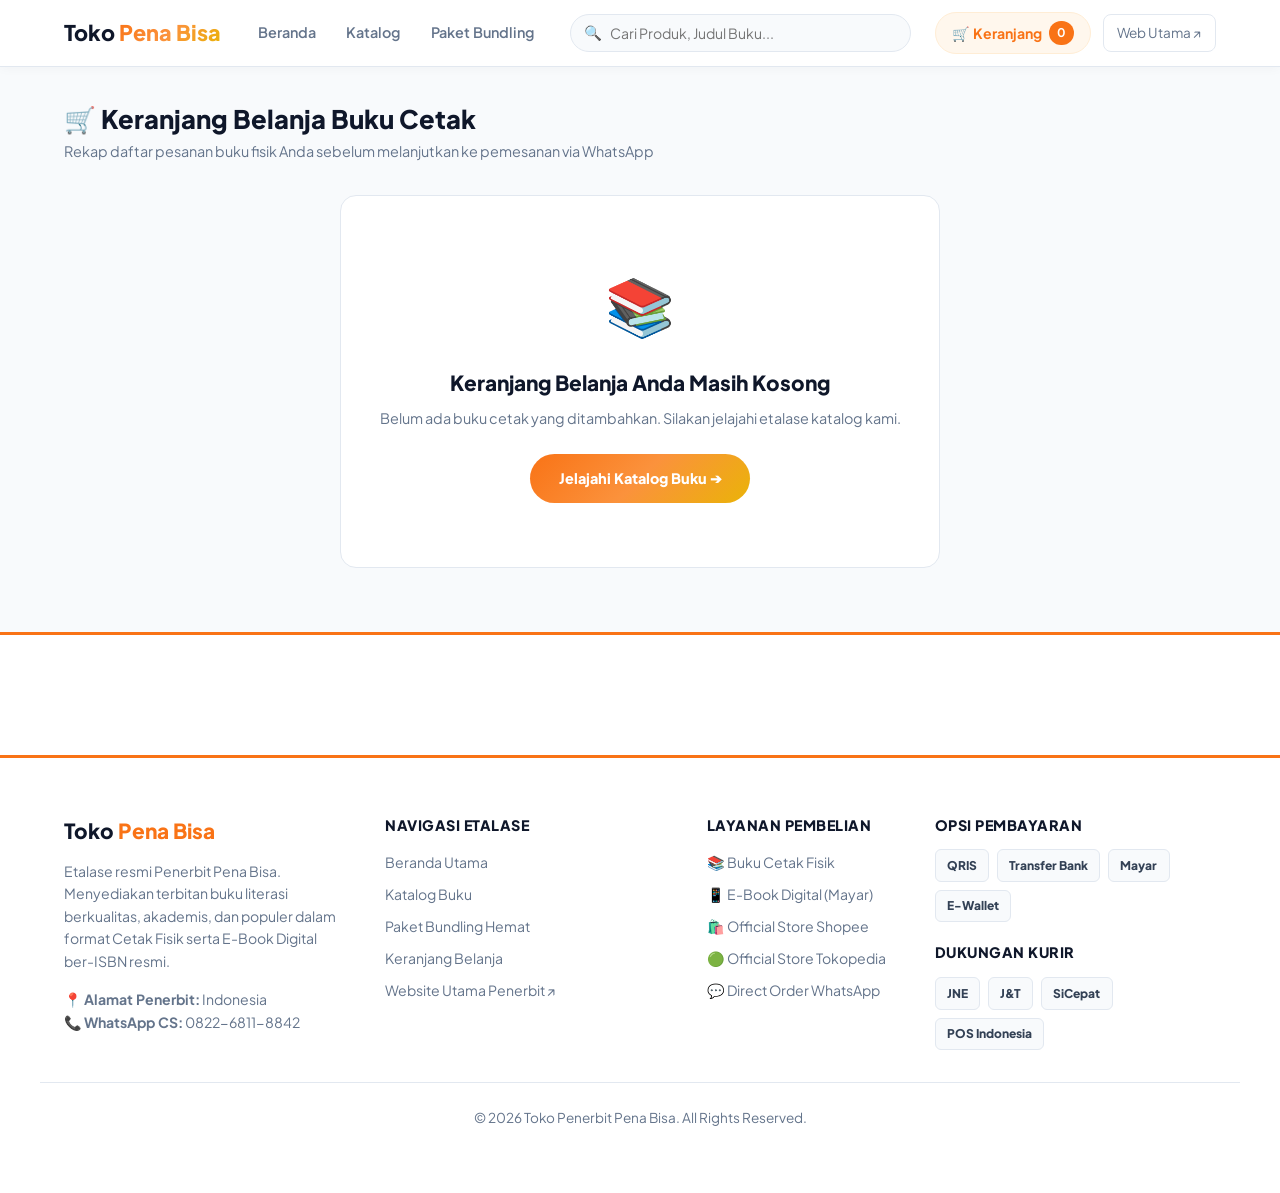
<file: cart/index.html>
<!DOCTYPE html>
<html lang="id">
<head>
  <meta charset="UTF-8">
  <meta name="viewport" content="width=device-width, initial-scale=1.0">
  <title>Keranjang Belanja - Toko Penerbit Pena Bisa</title>

  <!-- Font Google Plus Jakarta Sans -->
  <link rel="preconnect" href="https://fonts.googleapis.com">
  <link rel="preconnect" href="https://fonts.gstatic.com" crossorigin>
  <link href="https://fonts.googleapis.com/css2?family=Plus+Jakarta+Sans:wght@500;600;700;800&display=swap" rel="stylesheet">

  <!-- Styling Terisolasi Cart -->
  <link rel="stylesheet" href="cart.css">
</head>
<body data-page="cart">

  <!-- Shared Header Injection Container -->
  <div id="globalHeader"></div>

  <!-- MAIN CART CONTAINER -->
  <main class="cart-container">
    <div class="cart-header-title">
      <h2>🛒 Keranjang Belanja Buku Cetak</h2>
      <p class="sub-text">Rekap daftar pesanan buku fisik Anda sebelum melanjutkan ke pemesanan via WhatsApp</p>
    </div>

    <!-- TAMPILAN JIKA KERANJANG KOSONG -->
    <div id="emptyCartState" class="empty-cart-box hidden">
      <div class="empty-icon">📚</div>
      <h3>Keranjang Belanja Anda Masih Kosong</h3>
      <p>Belum ada buku cetak yang ditambahkan. Silakan jelajahi etalase katalog kami.</p>
      <a href="../katalog/index.html" class="btn-browse-catalog">Jelajahi Katalog Buku ➔</a>
    </div>

    <!-- WRAPPER UTAMA KETIKA ADA ITEM -->
    <div id="cartContentWrapper" class="cart-grid">
      <!-- SISI KIRI: TABEL DAFTAR BUKU -->
      <section class="cart-items-section">
        <div class="table-responsive">
          <table class="cart-table">
            <thead>
              <tr>
                <th>Produk Buku</th>
                <th>Harga Satuan</th>
                <th>Jumlah (Qty)</th>
                <th>Subtotal</th>
                <th>Aksi</th>
              </tr>
            </thead>
            <tbody id="cartTableBody">
              <!-- Item diinjeksi via cart.js -->
            </tbody>
          </table>
        </div>

        <div class="cart-actions-bar">
          <button type="button" onclick="clearCartConfirm()" class="btn-reset-cart">
            🗑️ Kosongkan Keranjang
          </button>
          <a href="../katalog/index.html" class="btn-continue-shopping">
            + Tambah Buku Lainnya
          </a>
        </div>
      </section>

      <!-- SISI KANAN: FORM DATA PEMBELI & REKAP CHEKOUT -->
      <aside class="checkout-summary-card">
        <h3>📋 Form Data Pengiriman</h3>
        
        <div class="checkout-form">
          <div class="form-group">
            <label for="buyerName">Nama Lengkap Pembeli *</label>
            <input type="text" id="buyerName" placeholder="Cth: Budi Santoso" required>
          </div>

          <div class="form-group">
            <label for="buyerPhone">Nomor WhatsApp / HP *</label>
            <input type="tel" id="buyerPhone" placeholder="Cth: 081234567890" required>
          </div>

          <div class="form-group">
            <label for="buyerAddress">Alamat Lengkap Pengiriman *</label>
            <textarea id="buyerAddress" rows="3" placeholder="Nama Jalan, No. Rumah, RT/RW, Kelurahan, Kecamatan, Kota/Kabupaten, Kode Pos" required></textarea>
          </div>

          <div class="form-group">
            <label for="courierOption">Pilihan Jasa Ekspedisi / Kurir</label>
            <select id="courierOption">
              <option value="J&T Express">J&T Express</option>
              <option value="JNE Express">JNE Express</option>
              <option value="Pos Indonesia">Pos Indonesia</option>
              <option value="Wahana Express">Wahana Express</option>
              <option value="Rekomendasi CS Terbaik">Rekomendasi Ongkir Termurah dari CS</option>
            </select>
          </div>

          <div class="form-group">
            <label for="buyerNotes">Catatan Tambahan (Opsional)</label>
            <input type="text" id="buyerNotes" placeholder="Cth: Titip di satpam jika rumah kosong">
          </div>
        </div>

        <hr class="summary-divider">

        <div class="summary-totals">
          <div class="summary-row">
            <span>Total Item Buku:</span>
            <strong id="summaryTotalItems">0 item</strong>
          </div>
          <div class="summary-row total">
            <span>Total Harga Buku:</span>
            <strong id="summaryTotalPrice">Rp 0</strong>
          </div>
          <small class="note-shipping">* Belum termasuk ongkos kirim (akan dihitung oleh CS via WA)</small>
        </div>

        <button type="button" onclick="checkoutViaWA()" class="btn-checkout-wa">
          📱 Beli & Rekap via WhatsApp (CS) ➔
        </button>
      </aside>
    </div>
  </main>

  <!-- Shared Footer Injection Container -->
  <div id="globalFooter"></div>

  <!-- Script Logic Terisolasi Cart -->
  <script src="cart.js"></script>
</body>
</html>
</file>
<file: cart/cart.css>
/* ==========================================================================
   Cart Module - Light Modern Educational Theme (Orange-Gold)
   ========================================================================== */

:root {
  --bg-page: #f8fafc;
  --bg-card: #ffffff;
  --text-main: #0f172a;
  --text-muted: #64748b;
  --brand-orange: #f97316;
  --brand-gold: #eab308;
  --brand-gradient: linear-gradient(135deg, #f97316 0%, #fb923c 50%, #eab308 100%);
  --border-color: #e2e8f0;
  --radius-lg: 16px;
  --radius-md: 12px;
  --radius-sm: 8px;
  --transition: all 0.25s ease;
  --wa-green: #25D366;
  --danger-red: #ef4444;
}

* { margin: 0; padding: 0; box-sizing: border-box; font-family: 'Plus Jakarta Sans', sans-serif; }
body { background-color: var(--bg-page); color: var(--text-main); line-height: 1.6; min-height: 100vh; }
a { text-decoration: none; color: inherit; }
.hidden { display: none !important; }

/* ==========================================================================
   PERBAIKAN NAVBAR HEADER (SHARED COMPONENT INJECTION)
   ========================================================================== */
.navbar { 
  background: rgba(255, 255, 255, 0.98); 
  backdrop-filter: blur(12px); 
  border-bottom: 1px solid var(--border-color); 
  position: sticky; 
  top: 0; 
  z-index: 1000; 
  padding: 0.75rem 0; 
  box-shadow: 0 2px 10px rgba(0, 0, 0, 0.03);
}

.nav-container { 
  max-width: 1200px; 
  margin: 0 auto; 
  padding: 0 1.5rem; 
  display: flex; 
  align-items: center; 
  justify-content: space-between; 
  gap: 1.5rem; 
}

/* BRAND LOGO */
.logo { 
  font-size: 1.35rem; 
  font-weight: 800; 
  color: #0f172a; 
  white-space: nowrap; 
  text-decoration: none;
}
.logo span { 
  background: var(--brand-gradient); 
  -webkit-background-clip: text; 
  -webkit-text-fill-color: transparent; 
}

/* NAV LINKS */
.nav-links { 
  display: flex; 
  align-items: center;
  gap: 0.3rem; 
  white-space: nowrap; 
}
.nav-links a { 
  color: var(--text-muted); 
  font-weight: 600; 
  padding: 0.5rem 0.8rem; 
  border-radius: var(--radius-sm); 
  font-size: 0.9rem; 
  transition: var(--transition);
}
.nav-links a:hover, .nav-links a.active { 
  color: var(--brand-orange); 
  background: #fff7ed; 
}

/* IN-HEADER SEARCH BAR FIX */
.header-search-bar {
  flex: 1;
  max-width: 450px;
  position: relative;
  display: flex;
  align-items: center;
}

.header-search-bar .search-icon {
  position: absolute;
  left: 14px;
  font-size: 0.9rem;
  color: var(--text-muted);
  pointer-events: none;
}

.header-search-bar input {
  width: 100%;
  padding: 0.55rem 1rem 0.55rem 2.4rem;
  font-size: 0.88rem;
  border-radius: 25px;
  border: 1.5px solid var(--border-color);
  background: #f8fafc;
  outline: none;
  transition: var(--transition);
}

.header-search-bar input:focus {
  background: #ffffff;
  border-color: var(--brand-orange);
  box-shadow: 0 0 0 3px rgba(249, 115, 22, 0.12);
}

/* RIGHT ACTION BUTTONS FIX */
.nav-right {
  display: flex;
  align-items: center;
  gap: 0.8rem;
  white-space: nowrap;
}

.btn-cart-light {
  background: #fff7ed;
  border: 1px solid #ffedd5;
  color: var(--brand-orange);
  padding: 0.5rem 1rem;
  border-radius: 30px;
  font-weight: 700;
  font-size: 0.88rem;
  display: inline-flex;
  align-items: center;
  gap: 0.4rem;
  transition: var(--transition);
}

.btn-cart-light:hover {
  background: var(--brand-orange);
  color: #ffffff;
}

.badge-count {
  background: var(--brand-orange);
  color: #ffffff;
  font-size: 0.75rem;
  padding: 0.15rem 0.5rem;
  border-radius: 20px;
  transition: var(--transition);
}

.btn-cart-light:hover .badge-count {
  background: #ffffff;
  color: var(--brand-orange);
}

.btn-publisher {
  font-size: 0.85rem;
  color: var(--text-muted);
  padding: 0.45rem 0.8rem;
  border-radius: var(--radius-sm);
  border: 1px solid var(--border-color);
  transition: var(--transition);
}

.btn-publisher:hover {
  border-color: var(--brand-orange);
  color: var(--brand-orange);
  background: #fff7ed;
}

/* ==========================================================================
   CART CONTAINER & GRID
   ========================================================================== */
.cart-container { max-width: 1200px; margin: 2rem auto 4rem auto; padding: 0 1.5rem; }
.cart-header-title { margin-bottom: 2rem; }
.cart-header-title h2 { font-size: 1.6rem; font-weight: 800; color: #0f172a; }
.cart-header-title .sub-text { font-size: 0.9rem; color: var(--text-muted); }

.empty-cart-box { background: var(--bg-card); border: 1px solid var(--border-color); border-radius: var(--radius-lg); padding: 4rem 2rem; text-align: center; max-width: 600px; margin: 2rem auto; }
.empty-icon { font-size: 3.5rem; margin-bottom: 1rem; }
.empty-cart-box h3 { font-size: 1.3rem; font-weight: 800; color: #0f172a; margin-bottom: 0.5rem; }
.empty-cart-box p { color: var(--text-muted); font-size: 0.9rem; margin-bottom: 1.5rem; }
.btn-browse-catalog { display: inline-block; background: var(--brand-gradient); color: #ffffff; font-weight: 800; padding: 0.8rem 1.8rem; border-radius: 30px; font-size: 0.9rem; transition: var(--transition); }
.btn-browse-catalog:hover { box-shadow: 0 6px 18px rgba(249, 115, 22, 0.25); }

.cart-grid { display: grid; grid-template-columns: 1fr 380px; gap: 2rem; }

/* TABLE STYLING SISI KIRI */
.cart-items-section { background: var(--bg-card); border: 1px solid var(--border-color); border-radius: var(--radius-lg); padding: 1.5rem; box-shadow: 0 4px 20px rgba(0,0,0,0.03); height: fit-content; }
.table-responsive { overflow-x: auto; }
.cart-table { width: 100%; border-collapse: collapse; text-align: left; }
.cart-table th { font-size: 0.85rem; font-weight: 800; color: var(--text-muted); text-transform: uppercase; padding: 0.8rem; border-bottom: 2px solid #fff7ed; }
.cart-table td { padding: 1rem 0.8rem; border-bottom: 1px solid var(--border-color); vertical-align: middle; font-size: 0.9rem; }

.cart-item-product { display: flex; align-items: center; gap: 1rem; }
.cart-item-product img { width: 55px; height: 70px; object-fit: contain; background: #f8fafc; border-radius: var(--radius-sm); border: 1px solid var(--border-color); flex-shrink: 0; }
.cart-item-product h4 { font-size: 0.92rem; font-weight: 700; color: #0f172a; line-height: 1.3; }

.qty-control { display: inline-flex; align-items: center; border: 1px solid var(--border-color); border-radius: var(--radius-sm); overflow: hidden; }
.qty-control button { background: #f8fafc; border: none; width: 28px; height: 28px; font-weight: 800; cursor: pointer; color: #0f172a; transition: var(--transition); }
.qty-control button:hover { background: #ffedd5; color: var(--brand-orange); }
.qty-control input { width: 38px; height: 28px; border: none; text-align: center; font-size: 0.88rem; font-weight: 700; outline: none; }

.btn-remove-item { background: none; border: none; color: var(--danger-red); font-size: 1.1rem; cursor: pointer; padding: 0.3rem; }
.btn-remove-item:hover { opacity: 0.7; }

.cart-actions-bar { display: flex; justify-content: space-between; align-items: center; margin-top: 1.5rem; padding-top: 1rem; border-top: 1px solid var(--border-color); }
.btn-reset-cart { background: none; border: 1px solid var(--border-color); color: var(--danger-red); font-weight: 700; font-size: 0.82rem; padding: 0.5rem 1rem; border-radius: var(--radius-sm); cursor: pointer; }
.btn-reset-cart:hover { background: #fef2f2; border-color: #fecdd3; }
.btn-continue-shopping { font-size: 0.85rem; font-weight: 700; color: var(--brand-orange); }
.btn-continue-shopping:hover { text-decoration: underline; }

/* SUMMARY & FORM CHECKOUT SISI KANAN */
.checkout-summary-card { background: var(--bg-card); border: 1px solid var(--border-color); border-radius: var(--radius-lg); padding: 1.5rem; box-shadow: 0 4px 20px rgba(0,0,0,0.03); height: fit-content; }
.checkout-summary-card h3 { font-size: 1.1rem; font-weight: 800; color: #0f172a; margin-bottom: 1.2rem; padding-bottom: 0.6rem; border-bottom: 2px solid #fff7ed; }

.checkout-form { display: flex; flex-direction: column; gap: 0.85rem; }
.form-group label { display: block; font-size: 0.8rem; font-weight: 700; color: #0f172a; margin-bottom: 0.3rem; }
.form-group input, .form-group textarea, .form-group select { width: 100%; padding: 0.55rem 0.8rem; font-size: 0.85rem; border: 1px solid var(--border-color); border-radius: var(--radius-sm); outline: none; background: #f8fafc; }
.form-group input:focus, .form-group textarea:focus, .form-group select:focus { border-color: var(--brand-orange); background: #ffffff; }

.summary-divider { border: 0; border-top: 1px dashed var(--border-color); margin: 1.2rem 0; }
.summary-totals { display: flex; flex-direction: column; gap: 0.5rem; margin-bottom: 1.2rem; }
.summary-row { display: flex; justify-content: space-between; font-size: 0.88rem; color: var(--text-muted); }
.summary-row.total { font-size: 1.1rem; color: #0f172a; border-top: 1px solid var(--border-color); padding-top: 0.6rem; margin-top: 0.2rem; }
.summary-row.total strong { color: var(--brand-orange); font-weight: 800; }
.note-shipping { font-size: 0.75rem; color: #94a3b8; font-style: italic; }

.btn-checkout-wa { width: 100%; background: var(--wa-green); color: #ffffff; font-weight: 800; font-size: 0.95rem; border: none; padding: 0.9rem; border-radius: var(--radius-sm); cursor: pointer; transition: var(--transition); text-align: center; }
.btn-checkout-wa:hover { box-shadow: 0 6px 18px rgba(37, 211, 102, 0.3); transform: translateY(-2px); }

/* ==========================================================================
   FOOTER GLOBAL STYLING (IDENTIK SEPERTI DI KATALOG)
   ========================================================================== */
footer, .footer-global, #globalFooter {
  background-color: #ffffff;
  border-top: 3px solid var(--brand-orange);
  margin-top: 4rem;
  padding: 3.5rem 0 2rem 0;
  color: var(--text-main);
  width: 100%;
}

.footer-container {
  max-width: 1200px;
  margin: 0 auto;
  padding: 0 1.5rem;
  display: grid;
  grid-template-columns: 1.2fr 1.2fr 0.8fr 1.2fr;
  gap: 2.5rem;
}

.footer-brand h3 {
  font-size: 1.3rem;
  font-weight: 800;
  margin-bottom: 0.8rem;
  color: #0f172a;
}

.footer-brand span {
  color: var(--brand-orange);
}

.footer-col h4 {
  font-size: 0.9rem;
  font-weight: 800;
  color: #0f172a;
  margin-top: 1.2rem;
  margin-bottom: 0.8rem;
  text-transform: uppercase;
  letter-spacing: 0.5px;
}

.footer-col h4:first-child {
  margin-top: 0;
}

.footer-desc, .address-text {
  color: var(--text-muted);
  font-size: 0.88rem;
  line-height: 1.6;
  margin-bottom: 1rem;
}

.footer-list {
  list-style: none;
  padding: 0;
  margin-bottom: 1rem;
}

.footer-list li {
  margin-bottom: 0.4rem;
}

.footer-list a {
  color: var(--text-muted);
  font-size: 0.88rem;
  transition: var(--transition);
}

.footer-list a:hover {
  color: var(--brand-orange);
}

.badge-grid {
  display: flex;
  flex-wrap: wrap;
  gap: 0.5rem;
}

.badge-bank, .badge-courier {
  font-size: 0.75rem;
  font-weight: 800;
  padding: 0.35rem 0.7rem;
  border-radius: 6px;
  border: 1px solid var(--border-color);
  background: #f8fafc;
  color: #334155;
}

.footer-bottom {
  max-width: 1200px;
  margin: 2rem auto 0 auto;
  padding: 1.5rem 1.5rem 0 1.5rem;
  border-top: 1px solid var(--border-color);
  text-align: center;
  color: var(--text-muted);
  font-size: 0.85rem;
}

@media (max-width: 850px) {
  .cart-grid { grid-template-columns: 1fr; }
  .footer-container { grid-template-columns: 1fr; }
}
</file>
